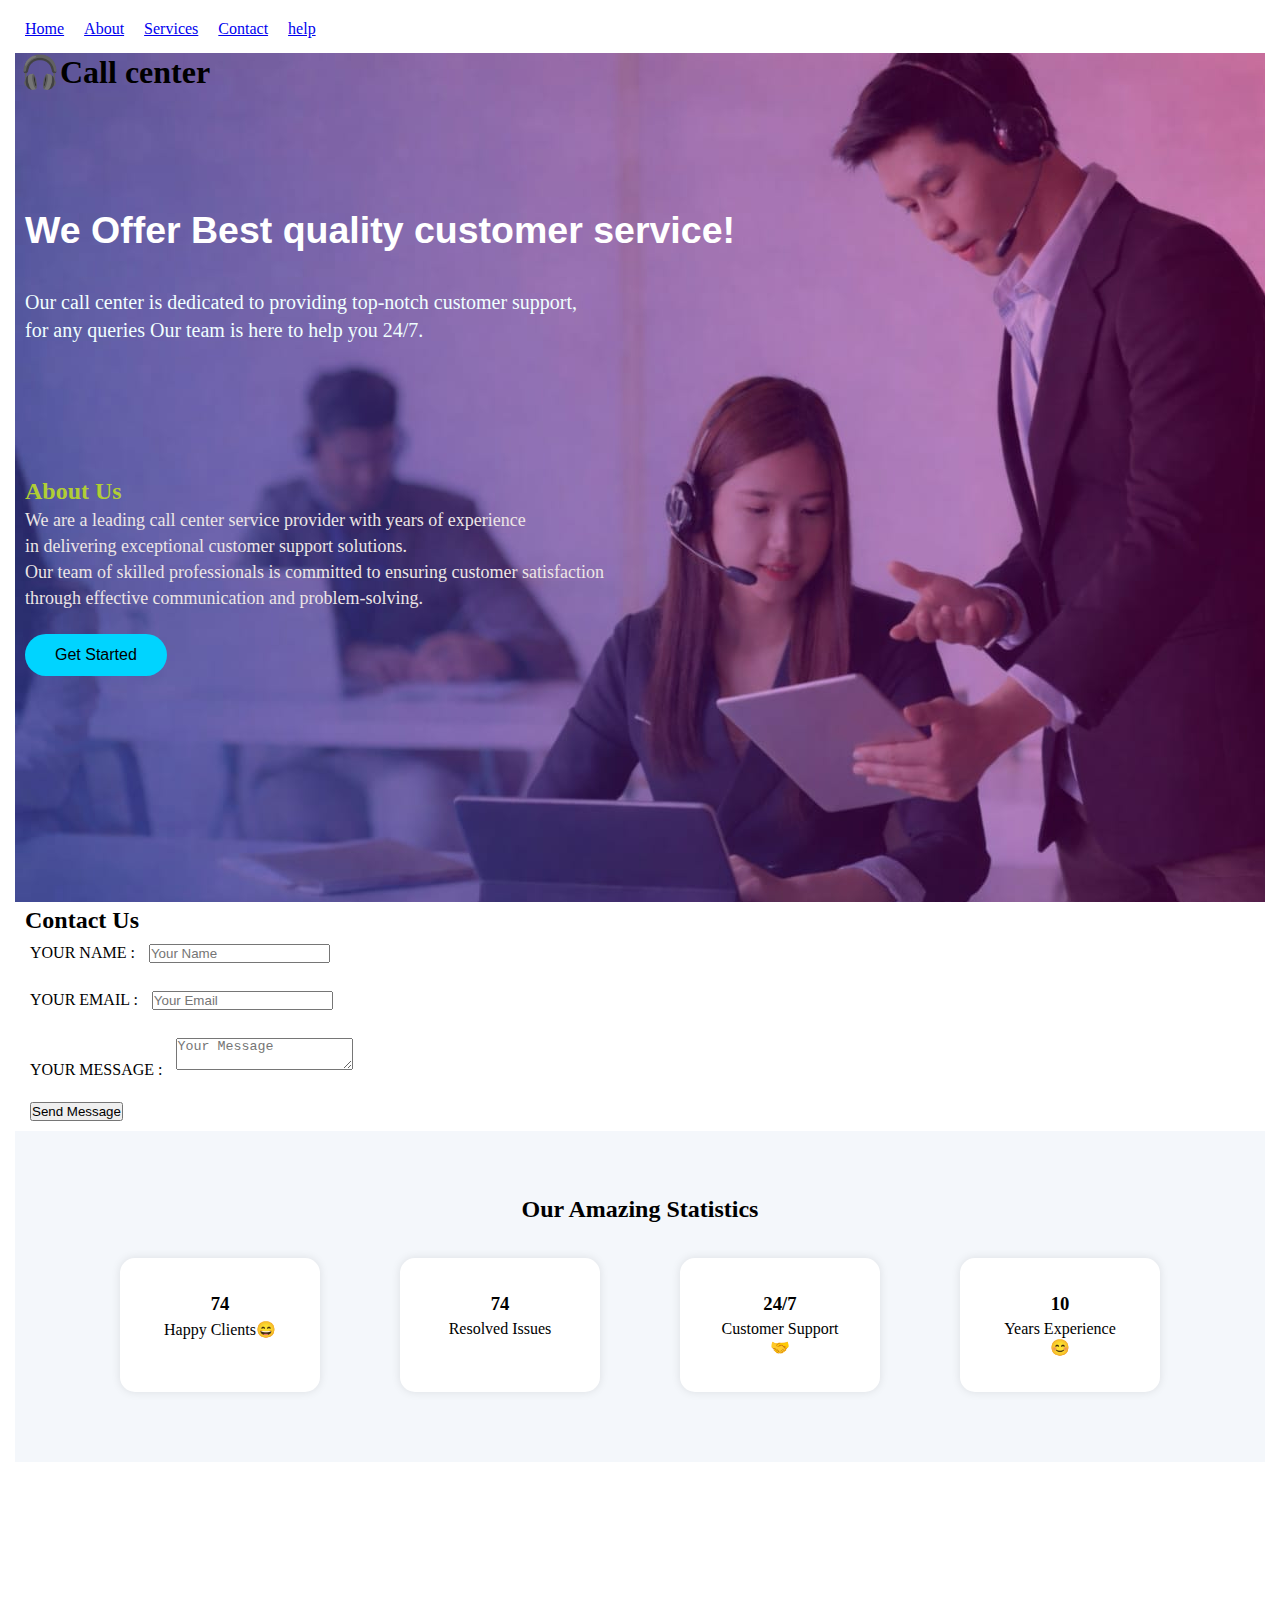
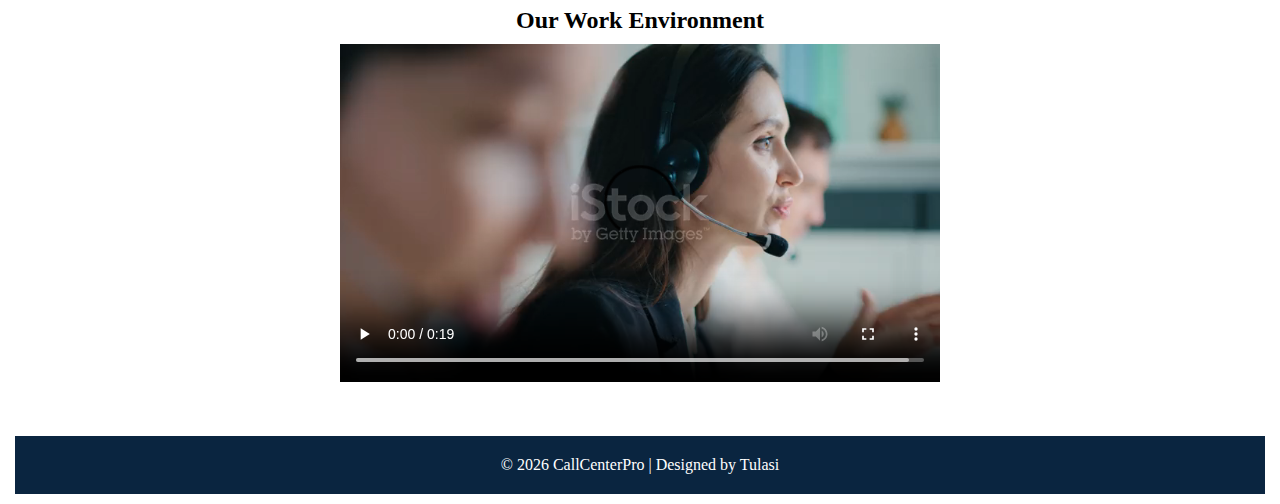
<file: index.html>
<!DOCTYPE html>
<html lang="en">
<head>
    <meta charset="UTF-8">
    <meta name="viewport" content="width=device-width, initial-scale=1.0">
    <title>web-page</title>
    <link rel="stylesheet" href="htmlpage.css">
</head>

<body>
    <div class="links">
         <p><a href="#home">Home</a></p>
         <p><a href="#about">About</a></p>
         <p><a href="#service">Services</a></p>
         <p><a href="#contact">Contact</a></p>
         <p><a href="#help">help</a></p>
         
    </div>
    <header style="background: url('img1.jpeg') ;" height="1000px">
    <h1>🎧Call center</h1>
    <br><br><br><br><br><br>
    <div class="heading" id="home">
        <h2>We Offer Best quality customer service!</h2>
        <br>
    </div>
    <div class="desc">
    <p>Our call center is dedicated to providing top-notch customer support, </p>
    <p>  for any queries Our team is here to help you 24/7.</p>
    </div>
    <br><br><br><br><br><br><br>
    <div>
        <h2 style="color: rgba(183, 214, 46, 0.955);">About Us</h2>
        <p class="about" id="about">We are a leading call center service provider with years of experience</p>
          <p class="about">  in delivering exceptional customer support solutions. </p>
        <p class="about">Our team of skilled professionals is committed to ensuring customer satisfaction 
            <p class="about">through effective communication and problem-solving.</p>
            <button class="btn">Get Started</button>
    </div>
        
    
    <br><br><br><br><br><br><br><br><br><br><br><br>

    </header>
    <div id="help">
    <section class="contact-section" id="contact">
        <h2>Contact Us</h2>
        <form class="contact-form" method="POST" action="insert.php" >
            <label for="name">YOUR NAME :</label>
            <input id="name"  name="name" placeholder="Your Name" required><br><br>

            <label for="email">YOUR EMAIL :</label>
            <input  name="email" id="email" type="email" placeholder="Your Email" required><br><br>

            <label for="message">YOUR MESSAGE :</label>
            <textarea name="message"id="message" placeholder="Your Message" required></textarea><br><br>

            <button name="submit" type="submit">Send Message</button>
        </form>

    </section>
    </div>

    <!-- Statistics -->
    <section class="stats-section" id="stats">
        <h2>Our Amazing Statistics</h2>
        <div class="stats-container">
            <div class="stat">
                <h3 class="count" data-target="500">0</h3>
                <p>Happy Clients😄</p>
            </div>
            <div class="stat">
                <h3 class="count" data-target="1200">0</h3>
                <p>Resolved Issues</p>
            </div>
            <div class="stat">
                <h3>24/7</h3>
                <p>Customer Support🤝</p>
            </div>
            <div class="stat">
                <h3 class="count" data-target="10">0</h3>
                <p>Years Experience😊</p>
            </div>
        </div>
    </section>
    
<br><br><br><br><br>
 <!-- Video -->
    <section class="video-section">
        <h2>Our Work Environment</h2>
        <video src="video.mp4" controls width="600"></video>
    </section>

    <footer>
        <p>© 2026 CallCenterPro | Designed by Tulasi</p>
    </footer>

     <script src="script.js"></script>
</body>
</html>
</file>
<file: htmlpage.css>
*{
    margin: 5px;
    padding: 0;
    box-sizing: border-box;
}

.links{
    text-decoration: none;
    align-items: end;
    color: blue;
    display:inline-flex;
    row-gap: 15px;
}
.heading{
    text-align: left;
    color: white;
    font-size: 25px;
    font-family: Arial, sans-serif;
}
.desc{
    font-size: 20px;
    font-family:cursive;
    color:azure;  
}
.about{
    color: rgb(236, 229, 229);
    text-align: justify;
    font-size: 18px;
}
.btn {
    margin-top: 20px;
    padding: 12px 30px;
    border: none;
    background: #00d4ff;
    color: black;
    font-size: 16px;
    border-radius: 25px;
    cursor: pointer;
}

.btn:hover {
    background: white;
}


/* Stats */
.stats-section {
    background: #f4f7fb;
    padding: 60px;
    text-align: center;
}

.stats-container {
    display: flex;
    justify-content: space-around;
    margin-top: 30px;
}

.stat {
    background: white;
    padding: 30px;
    width: 200px;
    border-radius: 15px;
    box-shadow: 0 0 10px rgba(0,0,0,0.1);
    transition: transform 0.3s;
}

.stat:hover {
    transform: translateY(-10px);
}
/* Video */
.video-section {
    text-align: center;
    padding: 40px;
}

/* Footer */
footer {
    background: #0a2540;
    color: white;
    text-align: center;
    padding: 15px;
}
</file>
